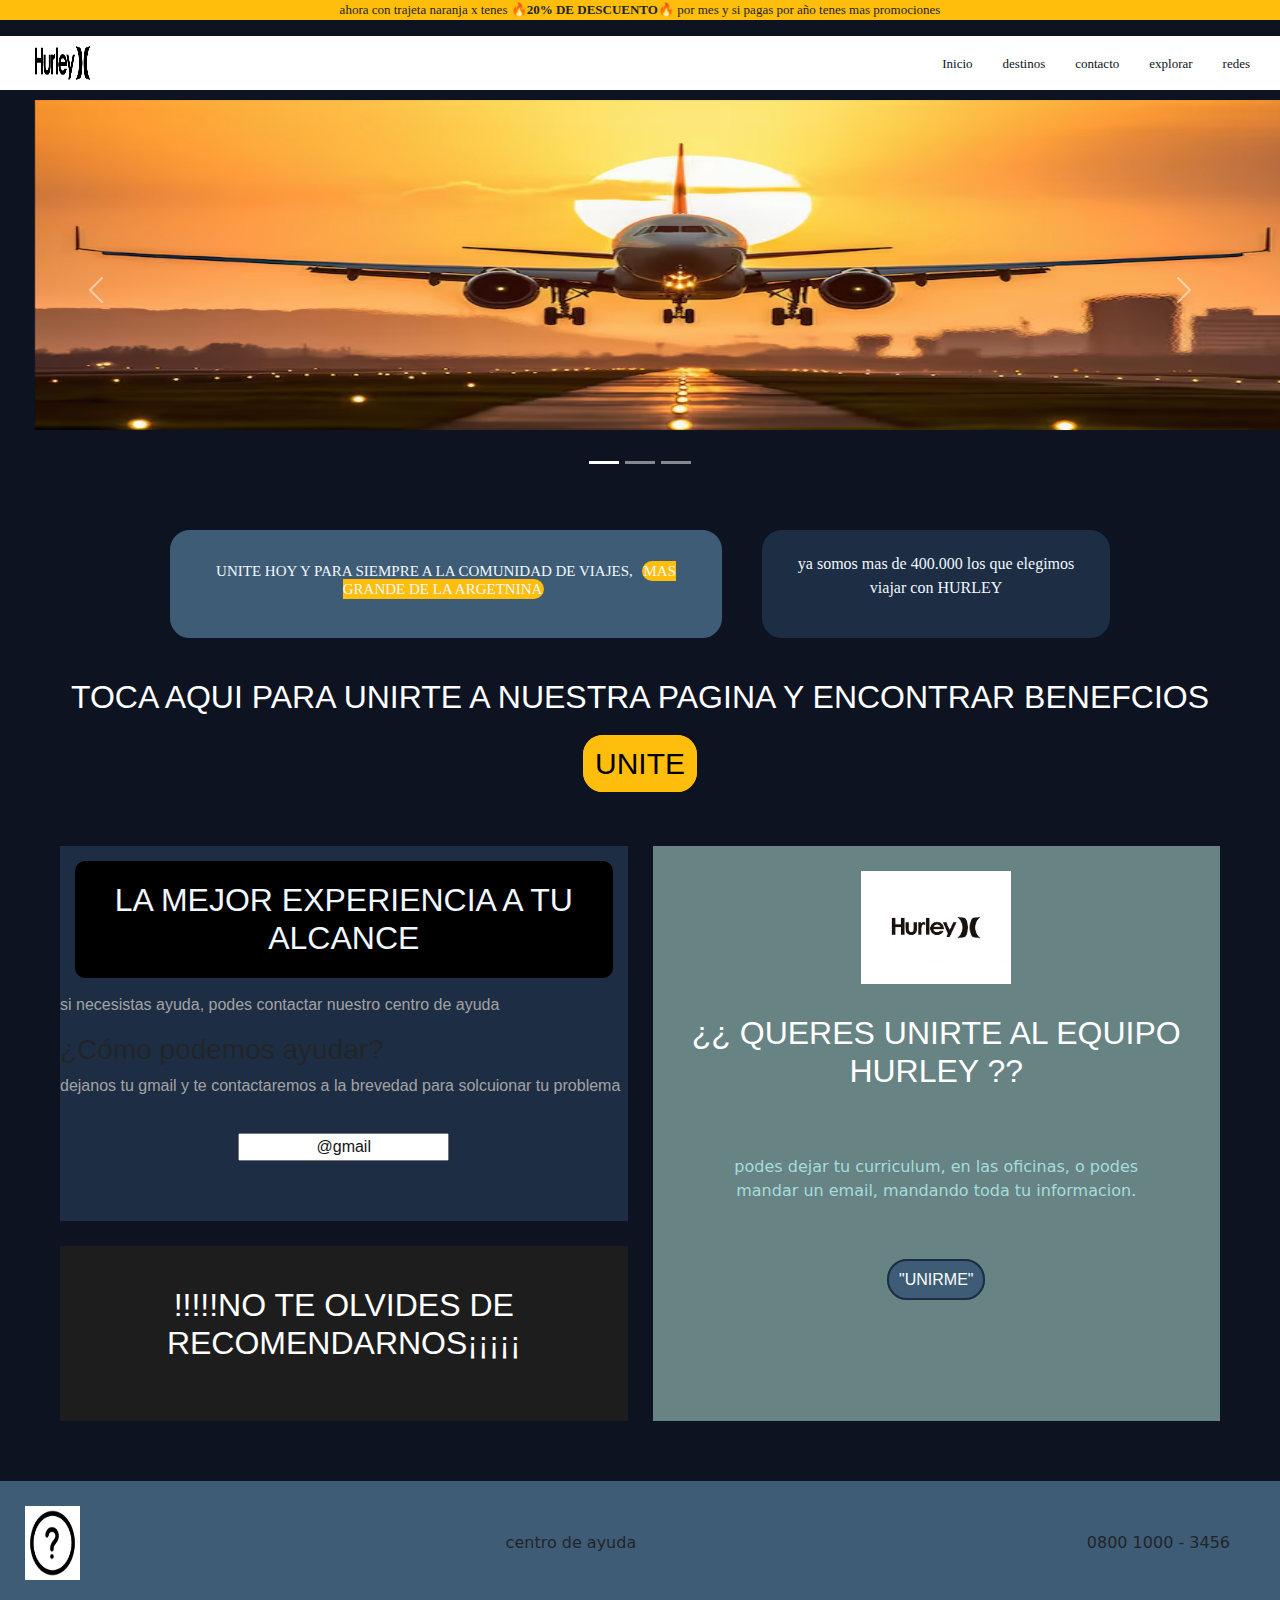
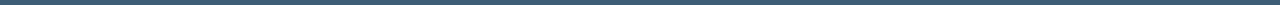
<file: index.html>
<!DOCTYPE html>

<html lang="en">

<head>
    <meta charset="UTF-8">
    <meta name="viewport" content="width=device-width, initial-scale=1.0">
    <title> PORTAFOLIO </title>

    <link href="https://cdn.jsdelivr.net/npm/bootstrap@5.3.3/dist/css/bootstrap.min.css" rel="stylesheet" integrity="sha384-QWTKZyjpPEjISv5WaRU9OFeRpok6YctnYmDr5pNlyT2bRjXh0JMhjY6hW+ALEwIH" crossorigin="anonymous">

    <link rel="stylesheet" href="CSS/style.css">    

</head>

<body>
    <div class="anuncio">
        <p> ahora con trajeta naranja x tenes 🔥<strong>20% DE DESCUENTO</strong>🔥 por mes y si pagas por año tenes mas promociones </p>
    </div>

    <!--ETIQUETA DE BARRA DE NAVEGACION-->
    <header>

        <img src="IMG/images.png" alt="logo de la pagina">
        <!--BARRA DE NAVEGACION-->
        <nav>
            <ul>
                <li><a href="index.html"> Inicio </a></li>
                <li><a href="HTML/destinos.html"> destinos </a></li>
                <li><a href="HTML/contacto.html"> contacto </a></li>
                <li><a href="HTML/explorar.html"> explorar </a></li>
                <li><a href="HTML/redes.html"> redes </a></li>
            </ul>
        </nav>

    </header>    

    <main>


        <div id="carouselExampleIndicators" class="carousel slide">
            <div class="carousel-indicators">
                <button type="button" data-bs-target="#carouselExampleIndicators" data-bs-slide-to="0" class="active" aria-current="true" aria-label="Slide 1"></button>
                <button type="button" data-bs-target="#carouselExampleIndicators" data-bs-slide-to="1" aria-label="Slide 2"></button>
                <button type="button" data-bs-target="#carouselExampleIndicators" data-bs-slide-to="2" aria-label="Slide 3"></button>
            </div>
            <div class="carousel-inner">
                <div class="carousel-item active">
                <img src="IMG/el-mejor-truco-para-hacer-viajes-internacionales-y-pagar-hasta-un-50-menos-en-pasajes-foto-adobestock-7W3TYY3IVRDBJNKFLJ7PU5EA3E.avif" class="d-block w-100" alt="...">
                </div>
                <div class="carousel-item">
                <img src="IMG/f5beb7477799195805dfcd046ebc8067.jpg" class="d-block w-100" alt="...">
                </div>
                <div class="carousel-item">
                <img src="IMG/14-consejos-para-realizar-fotos-de-viajes-originales-1.webp" class="d-block w-100" alt="...">
                </div>
            </div>
            <button class="carousel-control-prev" type="button" data-bs-target="#carouselExampleIndicators" data-bs-slide="prev">
                <span class="carousel-control-prev-icon" aria-hidden="true"></span>
                <span class="visually-hidden">Previous</span>
            </button>
            <button class="carousel-control-next" type="button" data-bs-target="#carouselExampleIndicators" data-bs-slide="next">
                <span class="carousel-control-next-icon" aria-hidden="true"></span>
                <span class="visually-hidden">Next</span>
            </button>
        </div>

        <section class="seccion-container">
            <div class="div-1">
                <h1>UNITE HOY Y PARA SIEMPRE A LA COMUNIDAD DE VIAJES, <span>MAS GRANDE DE LA ARGETNINA</span></h1>
            </div>

            <div class="div-2">
                <p>ya somos mas de <span>400.000</span> los que elegimos viajar con HURLEY </p>
            </div>

        </section>

        <h2> TOCA AQUI PARA UNIRTE A NUESTRA PAGINA Y ENCONTRAR BENEFCIOS</h2>

        <div class="boton-main">
            <a href="HTML/explorar.html"> UNITE </a>
        </div>

        <!--GRIDS-->
        <section class="grid-container">

        <!--GRIDS 1-->
        <div class="grid grid1">
            <h2>LA MEJOR EXPERIENCIA A TU ALCANCE</h1>
            <p> si necesistas ayuda, podes contactar nuestro centro de ayuda</p>
            <h3>¿Cómo podemos ayudar?</h3>
            <p> dejanos tu gmail y te contactaremos a la brevedad para solcuionar tu problema</p>
            <form>
                <input type="email" value="@gmail">
            </form>
        </div>

        <!--GRIDS 2-->
        <div class="grid grid2">
            <img src="IMG/hurley2282.jpg" alt="imagen de netflix">
            <h2> ¿¿ QUERES UNIRTE AL EQUIPO HURLEY ??</h2>
            <P> podes dejar tu curriculum, en las oficinas, o podes mandar un email, mandando toda tu informacion.</P>
            <a href="HTML/contacto.html"> "UNIRME"</a>
        </div>

        <!--GRIDS 3-->
        <div class="grid grid3">
            <h2>!!!!!NO TE OLVIDES DE RECOMENDARNOS¡¡¡¡¡</h2>
        </div>

        </section>

    </main>

    
    <footer>
        
        <img src="IMG/descarga.png" alt="ayuda icono" width="30px">
        <p>centro de ayuda</p>
        <p> 0800 1000 - 3456</p>

    </footer>

    <script src="https://cdn.jsdelivr.net/npm/@popperjs/core@2.11.8/dist/umd/popper.min.js" integrity="sha384-I7E8VVD/ismYTF4hNIPjVp/Zjvgyol6VFvRkX/vR+Vc4jQkC+hVqc2pM8ODewa9r" crossorigin="anonymous"></script>
    <script src="https://cdn.jsdelivr.net/npm/bootstrap@5.3.3/dist/js/bootstrap.min.js" integrity="sha384-0pUGZvbkm6XF6gxjEnlmuGrJXVbNuzT9qBBavbLwCsOGabYfZo0T0to5eqruptLy" crossorigin="anonymous"></script>
</body>

</html>
</file>
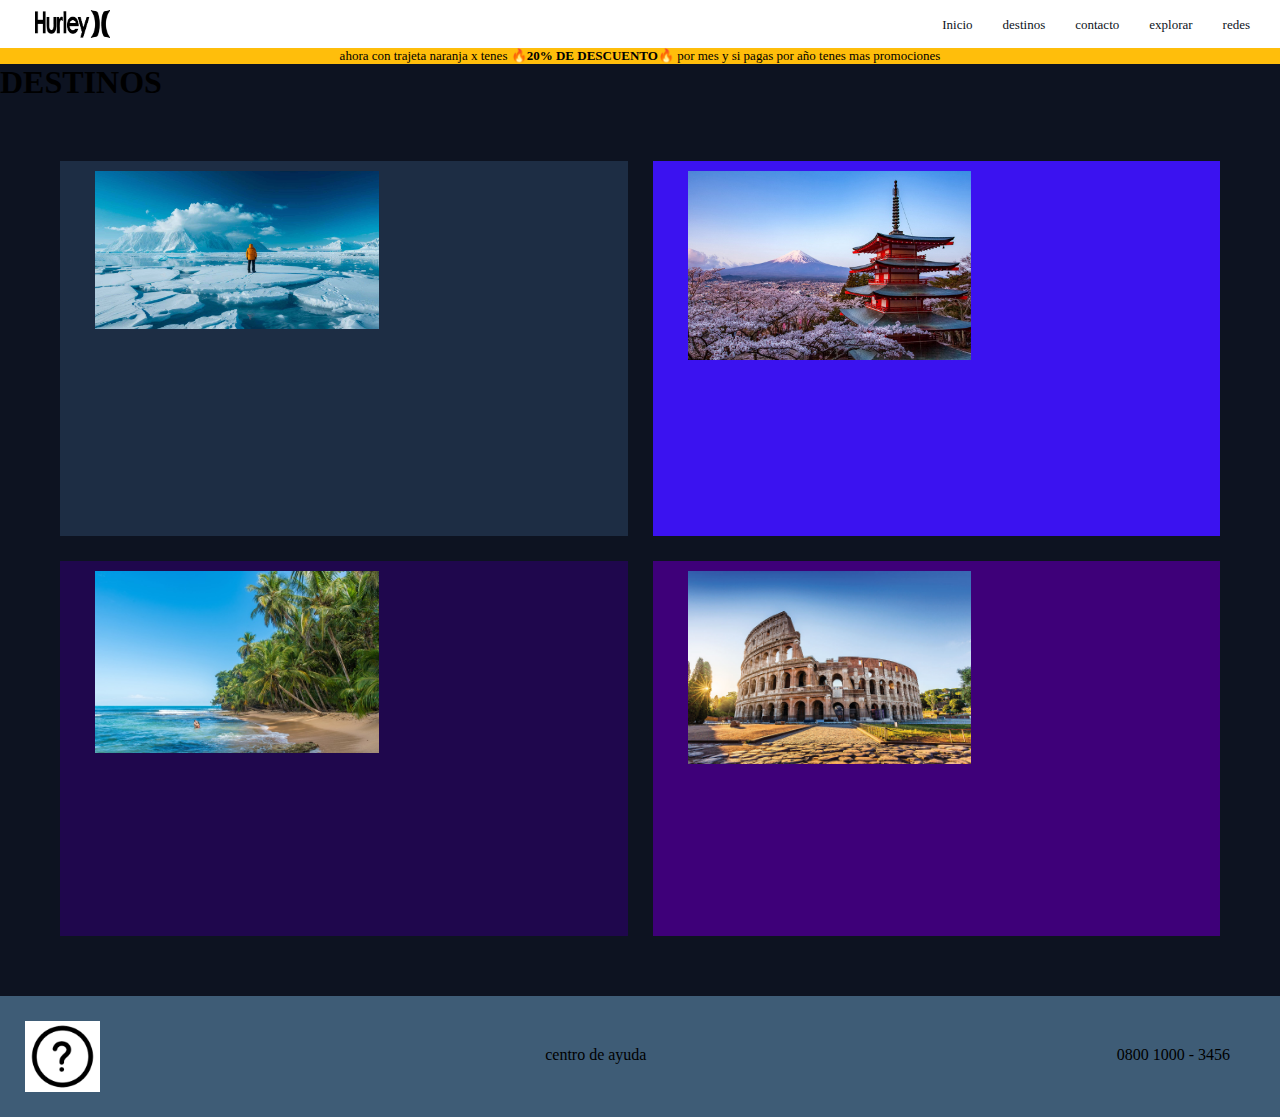
<file: HTML/destinos.html>
<!DOCTYPE html>

<html lang="en">

<head>
    <meta charset="UTF-8">
    <meta name="viewport" content="width=device-width, initial-scale=1.0">

    <title> DESTINOS </title>

    <link rel="stylesheet" href="../CSS/style.css">    

</head>

<body>

    <!--ETIQUETA DE BARRA DE NAVEGACION-->
    <header>

        <img src="../IMG/images.png" alt="logo de la pagina">
        <!--BARRA DE NAVEGACION-->
        <nav>
            <ul>
                <li><a href="../index.html"> Inicio </a></li>
                <li><a href="../HTML/destinos.html"> destinos </a></li>
                <li><a href="../HTML/contacto.html"> contacto </a></li>
                <li><a href="../HTML/explorar.html"> explorar </a></li>
                <li><a href="../HTML/redes.html"> redes </a></li>
            </ul>
        </nav>

    </header>    

    <main>
        <div class="anuncio">
            <p> ahora con trajeta naranja x tenes 🔥<strong>20% DE DESCUENTO</strong>🔥 por mes y si pagas por año tenes mas promociones </p>
        </div>
        
        <h1 class="destino"> DESTINOS </h1>

        <!--GRIDS-->
        <section class="grid-destinos">

            <!--GRIDS 1-->
            <div class="gridd gridA">
                <img src="../IMG/blackpepper-head-exp-polares-6-2x-1008x560.jpg">
            </div>

            <!--GRIDS 2-->
            <div class="gridd gridB">
                <img src="../IMG/index.jpg">
            </div>

            <!--GRIDS 3-->
            <div class="gridd gridC">
                <img src="../IMG/mejores-playas-de-costa-rica-manzanillo-puerto-viejo.jpg">
            </div>

            <!--GRIDS 3-->
            <div class="gridd gridD">
                <img src="../IMG/16806723295474.jpg">
            </div>

        </section>

    </main>

    <footer>
        
        <img src="../IMG/descarga.png" alt="ayuda icono" width="30px">
        <p>centro de ayuda</p>
        <p> 0800 1000 - 3456</p>

    </footer>

</body>

</html>
</file>
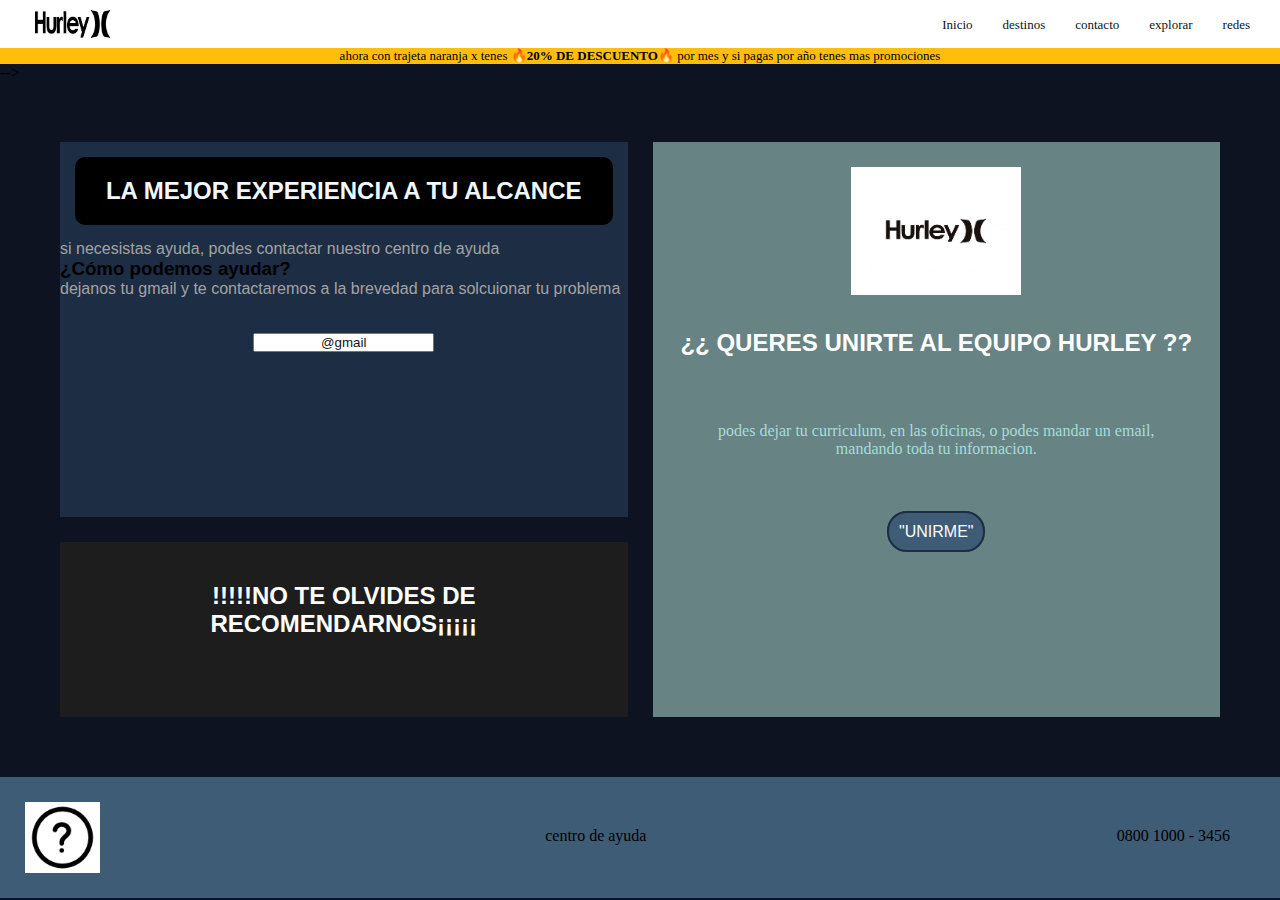
<file: HTML/explorar.html>
<!DOCTYPE html>

<html lang="en">

<head>
    <meta charset="UTF-8">
    <meta name="viewport" content="width=device-width, initial-scale=1.0">

    <title> DESTINOS </title>

    <link rel="stylesheet" href="../CSS/style.css">    

</head>

<body>

    <!--ETIQUETA DE BARRA DE NAVEGACION-->
    <header>

        <img src="../IMG/images.png" alt="logo de la pagina">
        <!--BARRA DE NAVEGACION-->
        <nav>
            <ul>
                <li><a href="../index.html"> Inicio </a></li>
                <li><a href="../HTML/destinos.html"> destinos </a></li>
                <li><a href="../HTML/contacto.html"> contacto </a></li>
                <li><a href="../HTML/explorar.html"> explorar </a></li>
                <li><a href="../HTML/redes.html"> redes </a></li>
            </ul>
        </nav>

    </header>    

    <main>
        <div class="anuncio">
            <p> ahora con trajeta naranja x tenes 🔥<strong>20% DE DESCUENTO</strong>🔥 por mes y si pagas por año tenes mas promociones </p>
        </div>-->

        <!--GRIDS-->
        <section class="grid-container">

            <!--GRIDS 1-->
            <div class="grid grid1">
                <h2>LA MEJOR EXPERIENCIA A TU ALCANCE</h1>
                <p> si necesistas ayuda, podes contactar nuestro centro de ayuda</p>
                <h3>¿Cómo podemos ayudar?</h3>
                <p> dejanos tu gmail y te contactaremos a la brevedad para solcuionar tu problema</p>
                <form>
                    <input type="email" value="@gmail">
                </form>
            </div>

            <!--GRIDS 2-->
            <div class="grid grid2">
                <img src="../IMG/hurley2282.jpg" alt="imagen de netflix">
                <h2> ¿¿ QUERES UNIRTE AL EQUIPO HURLEY ??</h2>
                <P> podes dejar tu curriculum, en las oficinas, o podes mandar un email, mandando toda tu informacion.</P>
                <a href="../HTML/contacto.html"> "UNIRME"</a>
            </div>

            <!--GRIDS 3-->
            <div class="grid grid3">
                <h2>!!!!!NO TE OLVIDES DE RECOMENDARNOS¡¡¡¡¡</h2>
            </div>

        </section>

    </main>
    
    <footer>
        
        <img src="../IMG/descarga.png" alt="ayuda icono" width="30px">
        <p>centro de ayuda</p>
        <p> 0800 1000 - 3456</p>

    </footer>

</body>

</html>
</file>
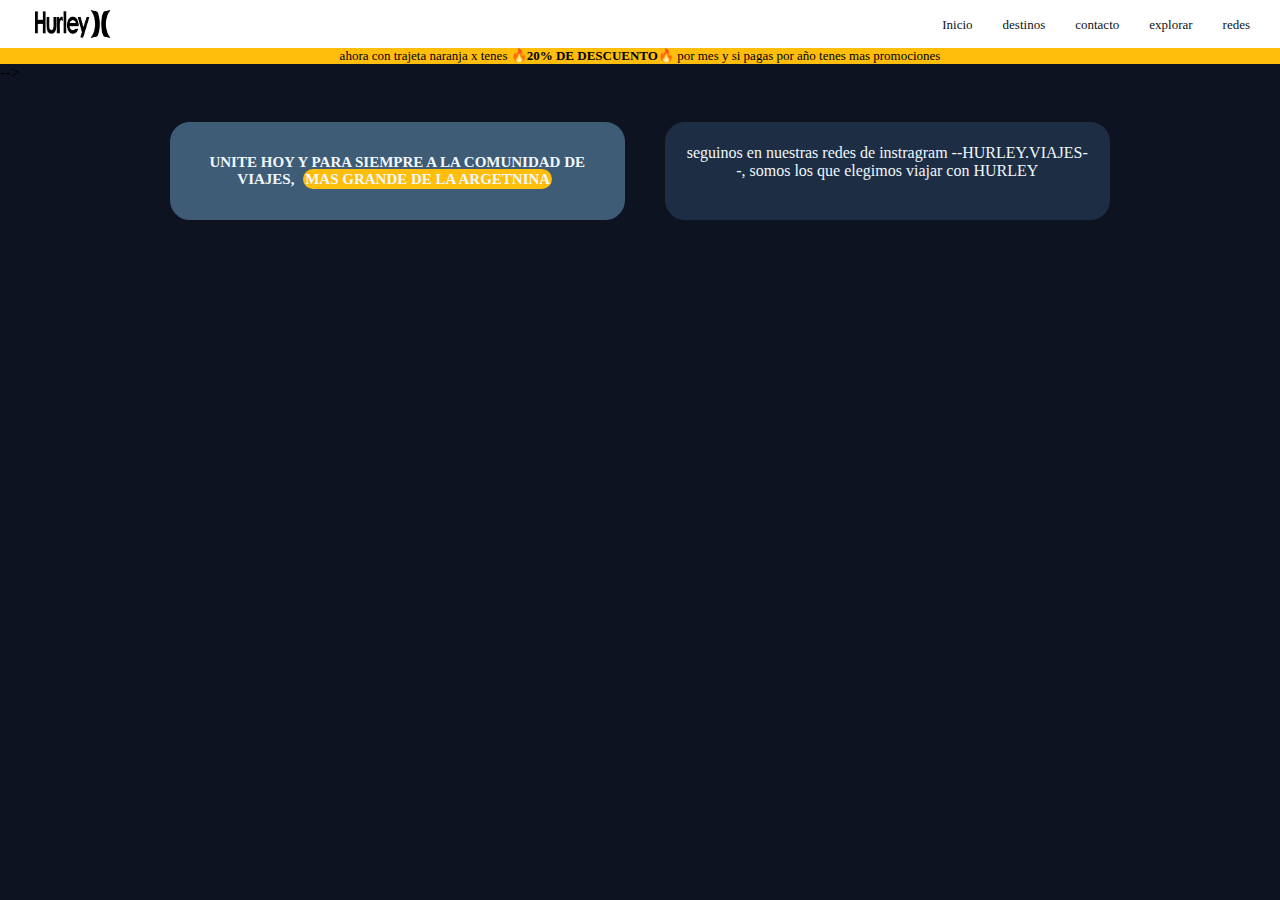
<file: HTML/redes.html>
<!DOCTYPE html>

<html lang="en">

<head>
    <meta charset="UTF-8">
    <meta name="viewport" content="width=device-width, initial-scale=1.0">

    <title> DESTINOS </title>

    <link rel="stylesheet" href="../CSS/style.css">    

</head>

<body>

    <!--ETIQUETA DE BARRA DE NAVEGACION-->
    <header>

        <img src="../IMG/images.png" alt="logo de la pagina">
        <!--BARRA DE NAVEGACION-->
        <nav>
            <ul>
                <li><a href="../index.html"> Inicio </a></li>
                <li><a href="../HTML/destinos.html"> destinos </a></li>
                <li><a href="../HTML/contacto.html"> contacto </a></li>
                <li><a href="../HTML/explorar.html"> explorar </a></li>
                <li><a href="../HTML/redes.html"> redes </a></li>
            </ul>
        </nav>

    </header>    

    <main>
        <div class="anuncio">
            <p> ahora con trajeta naranja x tenes 🔥<strong>20% DE DESCUENTO</strong>🔥 por mes y si pagas por año tenes mas promociones </p>
        </div>-->

        <section class="seccion-container">
            <div class="div-1">
                <h1>UNITE HOY Y PARA SIEMPRE A LA COMUNIDAD DE VIAJES, <span>MAS GRANDE DE LA ARGETNINA</span></h1>
            </div>

            <div class="div-2">
                <p>seguinos en nuestras redes de instragram <span>--HURLEY.VIAJES--</span>, somos los que elegimos viajar con HURLEY </p>
            </div>

        </section>

    </main>
    
</body>

</html>
</file>
<file: CSS/style.css>
header {
  display: flex;
  background-color: white;
  justify-content: space-between;
}

img {
  width: 75px;
  padding: 10px;
  margin-left: 25px;
}

nav ul {
  margin: 15px;
  list-style: none;
  display: flex;
  align-items: center;
}
nav ul li a:hover {
  margin: 15px;
  padding: 5px;
  background-color: #0d1321;
  transition: 1s;
  color: #fcfcfc;
  font-size: 30px;
  border-radius: 10px;
}
nav ul li a {
  text-align: center;
  margin: 15px;
  color: #0d1321;
  font-size: small;
  text-decoration: none;
  font-family: Century Gothic;
}

* {
  margin: 0;
  padding: 0;
}

.seccion-container {
  margin: 20px 150px 20px 150px;
  display: flex;
  font-family: Century Gothic;
}
.seccion-container .div-1 {
  font-family: Century Gothic;
  border-radius: 20px;
  padding: 20px;
  margin: 20px;
  border: 2px solid #3e5c76;
  background-color: #3e5c76;
}
.seccion-container .div-1 h1 {
  color: aliceblue;
  font-size: 15px;
  margin: 10px;
  text-align: center;
}
.seccion-container .div-1 h1 span {
  border-radius: 10px;
  margin: 5px;
  padding: 2px;
  background-color: #ffbe0b;
}
.seccion-container .div-2 {
  padding: 20px;
  margin: 20px;
  border-radius: 20px;
  border: 2px solid #1d2d44;
  background-color: #1d2d44;
}
.seccion-container .div-2 h2 {
  margin: 15px;
  text-align: center;
  font-family: Arial, Helvetica, sans-serif;
  color: white;
}
.seccion-container .div-2 p {
  color: aliceblue;
  font-family: Century Gothic;
  text-align: center;
}
.seccion-container .boton-main {
  margin: 25px;
  text-align: center;
}
.seccion-container .boton-main a {
  background-color: #ffbe0b;
  font-size: 30px;
  font-family: Arial, Helvetica, sans-serif;
  text-align: center;
  text-decoration: none;
  color: black;
  border: 2px solid #ffbe0b;
  padding: 10px;
  border-radius: 20px;
}

h2 {
  margin: 15px;
  text-align: center;
  font-family: Arial, Helvetica, sans-serif;
  color: white;
}

.container-fluid {
  height: 90%;
  width: 100%;
}

.carousel-inner img {
  width: 80%;
  max-height: 350px;
}

.carousel-inner {
  height: 400px;
}

.anuncio {
  text-align: center;
  background-color: #ffbe0b;
  font-size: small;
  font-family: Century Gothic;
}

.grid-container {
  margin: 60px;
  display: grid;
  grid-template-columns: 1fr 1fr 1fr 1fr;
  grid-template-rows: 175px 175px 175px;
  column-gap: 25px;
  row-gap: 25px;
}
.grid-container .grid1 {
  background-color: #1d2d44;
  grid-column: 1/3;
  grid-row: 1/3;
  font-family: Arial, Helvetica, sans-serif;
}
.grid-container .grid1 h2 {
  background-color: black;
  color: aliceblue;
  padding: 20px;
  border-radius: 10px;
  text-align: center;
  margin: 15px;
}
.grid-container .grid1 p {
  font-family: Arial, Helvetica, sans-serif;
  color: rgb(163, 163, 163);
}
.grid-container .grid1 form {
  margin: 35px;
  text-align: center;
}
.grid-container .grid1 form input {
  color: rgb(18, 20, 20);
  text-align: center;
}
.grid-container .grid2 {
  background-color: rgb(104, 131, 131);
  grid-column: 3/5;
  grid-row: 1/4;
  text-align: center;
}
.grid-container .grid2 img {
  margin: 15px;
  width: 30%;
}
.grid-container .grid2 h2 {
  margin: 5px;
  text-align: center;
}
.grid-container .grid2 p {
  margin: 65px;
  text-align: center;
  color: rgb(165, 221, 221);
}
.grid-container .grid2 a {
  text-decoration: none;
  color: #fcfcfc;
  font-family: Arial, Helvetica, sans-serif;
  border: 2px solid #1d2d44;
  background-color: #3e5c76;
  padding: 10px;
  border-radius: 20px;
}
.grid-container .grid3 {
  background-color: rgb(28, 29, 28);
  grid-column: 1/3;
  grid-row: 3/4;
}
.grid-container .grid3 h2 {
  margin: 25px;
  padding: 15px;
}

footer {
  background-color: #3e5c76;
  display: flex;
  justify-content: center;
  justify-content: space-between;
}
footer img {
  width: 75px;
  margin: 15px;
}
footer p {
  margin: 50px;
}

@media screen and (min-width: 650px) {
  body {
    background-color: #0d1321;
  }
}
.boton-main {
  margin: 25px;
  text-align: center;
}
.boton-main a {
  background-color: #ffbe0b;
  font-size: 30px;
  font-family: Arial, Helvetica, sans-serif;
  text-align: center;
  text-decoration: none;
  color: black;
  border: 2px solid #ffbe0b;
  padding: 10px;
  border-radius: 20px;
}

.grid-destinos {
  margin: 60px;
  display: grid;
  grid-template-columns: 1fr 1fr 1fr 1fr;
  grid-template-rows: 175px 175px 175px 175PX;
  column-gap: 25px;
  row-gap: 25px;
}
.grid-destinos .gridA {
  background-color: #1d2d44;
  grid-column: 1/3;
  grid-row: 1/3;
  font-family: Arial, Helvetica, sans-serif;
}
.grid-destinos .gridB {
  background-color: #3b12f0;
  grid-column: 3/5;
  grid-row: 1/3;
  font-family: Arial, Helvetica, sans-serif;
}
.grid-destinos .gridC {
  background-color: #1f074d;
  grid-column: 1/3;
  grid-row: 3/5;
  font-family: Arial, Helvetica, sans-serif;
}
.grid-destinos .gridD {
  background-color: #3e0079;
  grid-column: 3/5;
  grid-row: 3/5;
  font-family: Arial, Helvetica, sans-serif;
}
.grid-destinos .destino {
  margin: 15px;
  background-color: #ffbe0b;
  padding: 15px;
  border-radius: 20px;
}
.grid-destinos .gridA img {
  width: 50%;
}
.grid-destinos .gridB img {
  width: 50%;
}
.grid-destinos .gridC img {
  width: 50%;
}
.grid-destinos .gridD img {
  width: 50%;
}

@media screen and (max-width: 650px) {
  .anuncio {
    background-color: #ffbe0b;
    justify-content: center;
    padding: 10px;
    font-family: Arial, Helvetica, sans-serif;
    font-size: small;
  }
  body {
    background-color: #0d1321;
  }
  header {
    display: flex;
    justify-content: space-between;
    background-color: #fcfcfc;
  }
  header img {
    padding: 5px;
    width: 120px;
    height: 80px;
  }
  header nav ul {
    margin: 15px;
    list-style: none;
    display: none;
    align-items: center;
  }
  .seccion-container {
    margin: 35px;
    display: flex;
    font-family: Century Gothic;
  }
  .div-1 {
    font-family: Century Gothic;
    border-radius: 20px;
    padding: 10px;
    margin: 10px;
    background-color: #3e5c76;
  }
  .div-1 h1 span {
    border-radius: 10px;
    margin: 5px;
    padding: 2px;
    background-color: #ffbe0b;
  }
  .div-1 h1 {
    color: aliceblue;
    font-size: 15px;
    margin: 10px;
    text-align: center;
  }
  .div-2 {
    padding: 20px;
    margin: 20px;
    border-radius: 20px;
    border: 2px solid #1d2d44;
    background-color: #1d2d44;
  }
  .div-2 p {
    color: aliceblue;
    font-family: Century Gothic;
    text-align: center;
  }
  h2 {
    margin: 15px;
    text-align: center;
    font-family: Arial, Helvetica, sans-serif;
    color: white;
  }
  .boton-main a {
    background-color: #ffbe0b;
    font-size: 30px;
    font-family: Arial, Helvetica, sans-serif;
    text-align: center;
    text-decoration: none;
    color: black;
    border: 2px solid #ffbe0b;
    padding: 10px;
    border-radius: 20px;
  }
  .boton-main {
    margin: 25px;
    text-align: center;
  }
  footer {
    background-color: #3e5c76;
    display: flex;
    justify-content: center;
    justify-content: space-between;
  }
  footer img {
    width: 45px;
    height: 45px;
    margin: 15px;
  }
  footer p {
    margin: 10px;
  }
  .grid-container {
    display: none;
  }
}

/*# sourceMappingURL=style.css.map */
</file>
